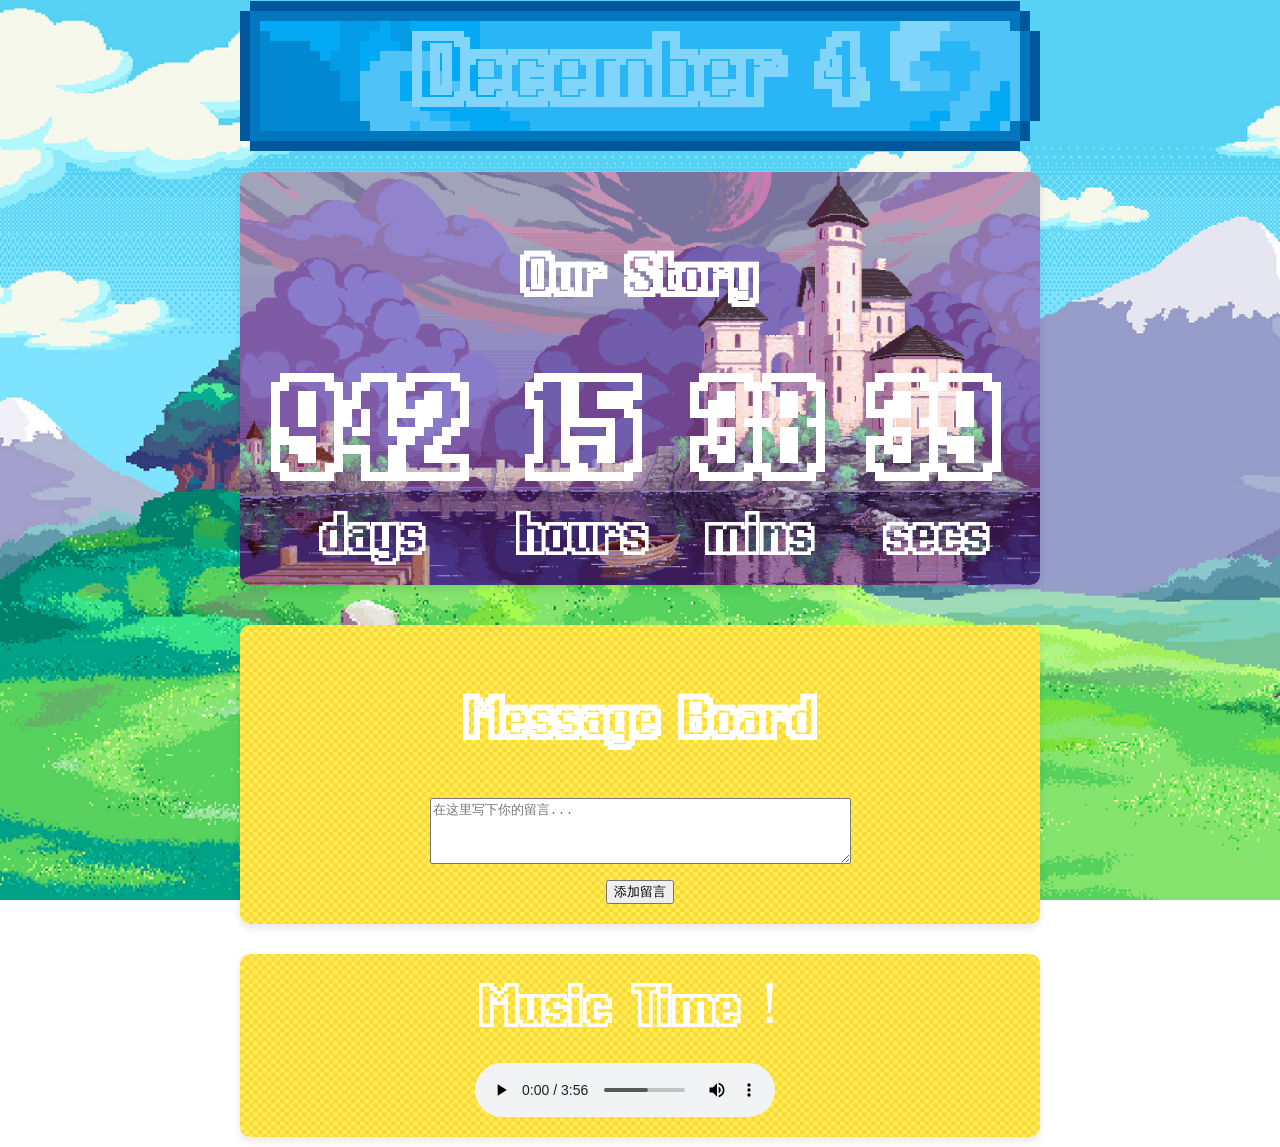
<file: main.html>
<!DOCTYPE html>
<html lang="en">
<head>
    <meta charset="UTF-8">
    <meta name="viewport" content="width=device-width, initial-scale=1.0">
    <title>我们的纪念网站</title>
    <link rel="stylesheet" href="css/styles.css">
    <script src="scripts/header_date.js" defer></script>
    <script src="scripts/timer.js" defer></script> 
    <script src="scripts/message.js" defer></script> 
</head>
<body>
    <!-- banner -->
    <header>
        <h1 id="currentDate"></h1>
    </header>

    <!-- timer -->
    <div class="container">
        <h3>Our Story</h3>
        <div class="countdown-container">
            <div class="countdown-el days-c">
                <p class="big-text" id="days">0</p>
                <span>days</span>
            </div>
            <div class="countdown-el hours-c">
                <p class="big-text" id="hours">0</p>
                <span>hours</span>
            </div>
            <div class="countdown-el mins-c">
                <p class="big-text" id="mins">0</p>
                <span>mins</span>
            </div>
            <div class="countdown-el seconds-c">
                <p class="big-text" id="seconds">0</p>
                <span>secs</span>
            </div>
        </div>
    </div>

    <!-- message board -->
    <div id="message-board" class="message-container">
        <h2>Message Board</h2>
        <textarea id="messageInput" placeholder="在这里写下你的留言..." rows="4" cols="50"></textarea>
        <br>
        <button onclick="addMessage()">添加留言</button>
        <div id="messages"></div>
    </div>

    <!-- music -->
    <div id="music-player" class="music-container">
        <p>Music Time！</p>
        <audio controls>
            <source src="music/lovestory.mp3" type="audio/mpeg">
        </audio>
    </div>

</body>
</html>
</file>
<file: css/styles.css>
@font-face {
    font-family: "GenericMobile";
    src: url("../font/GenericMobileSystemO.ttf") format("truetype");
}

body {
    font-family: "GenericMobile", sans-serif;
    background: url('../images/grass.jpg') no-repeat center center fixed;
    background-size: cover;
    margin: 0;
    padding: 0;
    display: flex;
    flex-direction: column;
    align-items: center;
    color: white;
}

header {
    background: url('../images/title_june.png') no-repeat center center;
    background-size: contain; /* 保持比例 */
    width: 800px;
    height: 100%; 
    color: white;
    text-align: center;
    position: relative;
}

header h1 {
    line-height: 150px; /* 让标题在150px高的header中垂直居中 */
    margin: 0;
    font-size: 6em;
    color: #81d4fa;
    padding-top: 2px;
}

.container {
    display: flex;
    flex-direction: column;
    align-items: center;
    text-align: center;
    width: 760px; /* 设置宽度为800px */
    background: url('../images/background2.jpg') no-repeat center center; /* 设置背景图片 */
    background-size: cover; /* 保持背景图片比例 */
    padding: 20px; /* 添加内边距 */
    margin: 20px auto; /* 使容器居中 */
    border-radius: 10px; /* 圆角 */
    box-shadow: 0 4px 8px rgba(0, 0, 0, 0.1); /* 添加阴影 */
}

h3 {
    font-size: 3.6em;
}

.countdown-container {
    display: flex;
    justify-content: center;
    gap: 50px;
}

.countdown-el {
    display: flex;
    flex-direction: column;
    align-items: center;
}

.big-text {
    font-size: 9em;
    margin: 0;
}

.countdown-el span {
    font-size: 3.6em;
}

.message-container {
    display: flex;
    flex-direction: column;
    align-items: center;
    text-align: center;
    width: 760px; /* 设置宽度为800px */
    background: url('../images/background_raw.png') no-repeat center center; /* 设置背景图片 */
    background-size: cover; /* 保持背景图片比例 */
    padding: 20px; /* 添加内边距 */
    margin: 20px auto; /* 使容器居中 */
    border-radius: 10px; /* 圆角 */
    box-shadow: 0 4px 8px rgba(0, 0, 0, 0.1); /* 添加阴影 */
}

.message {
    border: 1px solid #ccc;
    padding: 10px;
    margin-bottom: 10px;
    position: relative;
    display: flex;
    flex-direction: column;
    align-items: flex-start;
}

h2 {
    font-size: 3.6em;
}

.message-text {
    margin: 0 0 10px 0;
    font-size: 1.2em;
}

.message-buttons {
    display: flex;
    gap: 5px;
}

.message button {
    margin-right: 5px;
    padding: 5px 10px;
    border: none;
    background-color: #ff69b4;
    color: white;
    cursor: pointer;
    font-size: 1em;
}

.message button:hover {
    background-color: #ff1493;
}

/* 特定按钮的样式 */
.message button.like-button,
.message button.dislike-button {
    background-color: #ddd;
    color: #000;
}

.message button.like-button:hover,
.message button.dislike-button:hover {
    background-color: #bbb;
}

#music-player {
    margin: 10px;
    text-align: center;
}

.music-container {
    display: flex;
    flex-direction: column;
    align-items: center;
    text-align: center;
    width: 760px; /* 设置宽度为800px */
    background: url('../images/background_raw.png') no-repeat center center; /* 设置背景图片 */
    background-size: cover; /* 保持背景图片比例 */
    padding: 20px; /* 添加内边距 */
    margin: 20px auto; /* 使容器居中 */
    border-radius: 10px; /* 圆角 */
    box-shadow: 0 4px 8px rgba(0, 0, 0, 0.1); /* 添加阴影 */
}

.music-container p {
    margin: 0 0 10px 0; /* 调整段落的下边距 */
    font-size: 3.6em;
    line-height: 1.2; /* 调整行高，使文本更紧凑 */
    text-align: center; /* 确保文本居中 */
}

.music-container audio {
    margin-top: 10px; /* 为音频播放器添加上边距 */
    margin-right: 30px;
    text-align: center; /* 确保音频播放器居中 */
}
</file>
